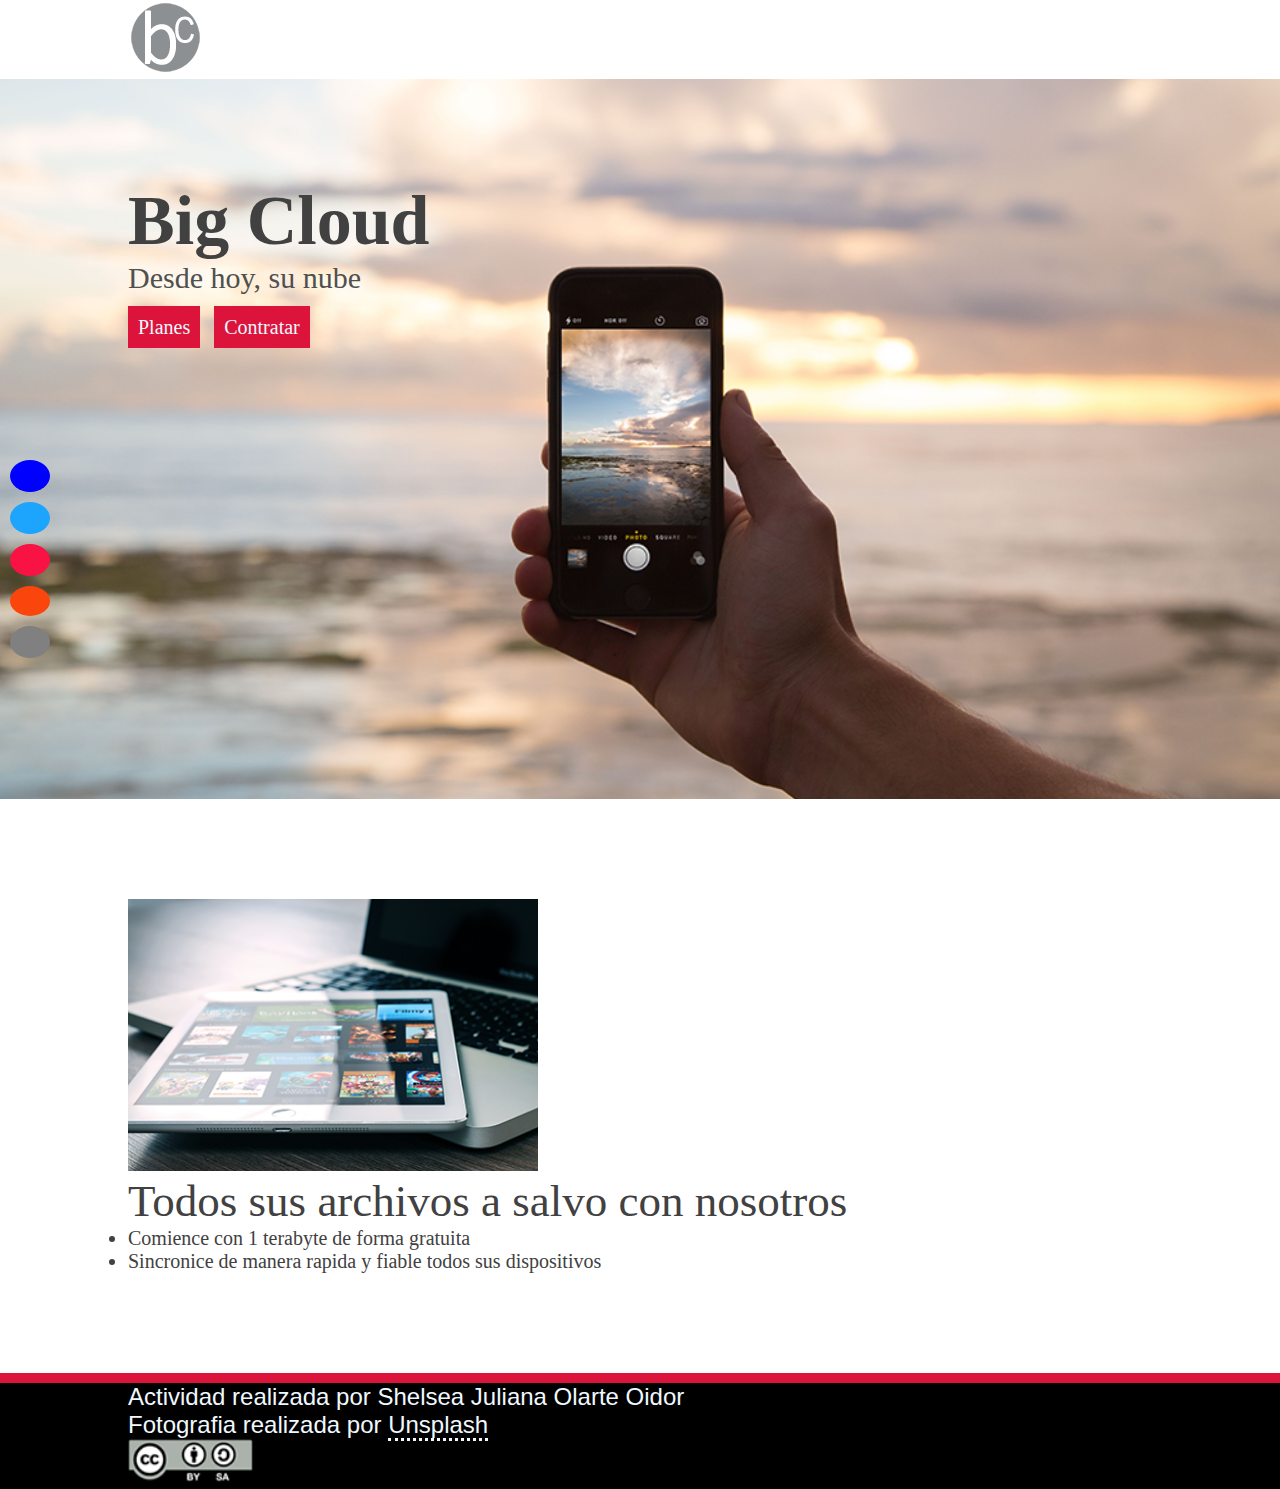
<file: index.html>
<!DOCTYPE html>
<html lang="en">
<head>
    <meta charset="UTF-8">
    <meta name="viewport" content="width=device-width, initial-scale=1.0">
    <meta http-equiv="X-UA-Compatible" content="ie=edge">
    <link rel="stylesheet" href="https://use.fontawesome.com/releases/v5.3.1/css/all.css" integrity="sha384-mzrmE5qonljUremFsqc01SB46JvROS7bZs3IO2EmfFsd15uHvIt+Y8vEf7N7fWAU" crossorigin="anonymous">
    <link rel="stylesheet" href="css/index.css">
    <title>Big Cloud</title>
</head>
<body>
    <div class="container">
      <a href=""><img src="img/logo-bc.png"></a>
    </div>
    <div class="background">
        <div class="container">
        <h1>Big Cloud</h1>
        <p>Desde hoy, su nube</p>
        <a href="planes.html">Planes</a>
        <a href="contrate.html">Contratar</a>
    </div>
    </div> 
    <div class="seccion">
        <div class="container">

        <article>
    <img src="img/seccion2.png" >
        </article>
    <article>
        <ul>Todos sus archivos a salvo con nosotros

        <li>Comience con 1 terabyte de forma gratuita</li>
        <li>Sincronice de manera rapida y fiable todos sus dispositivos</li>
    </ul>
    </article>
</div>
    </div>
    


 <div class="conf">
	<div class="social">
	
		<a href="http://www.facebook.com"class="fab fa-facebook-f"></a>
            <a  href="http://www.twitter.com"class="fab fa-twitter"></a>
            <a href="https://co.pinterest.com/"class="fab fa-pinterest-p"></a>
            <a href="https://plus.google.com/discover" class="fab fa-google-plus-g"></a>
            <a href="https://www.gmail.com" class="fas fa-envelope"></a>
         
	 
	</div>
</div>
    
<footer>
    <div class="container">
    <p>
        Actividad realizada por Shelsea Juliana Olarte Oidor
    </p>
    <p>Fotografia realizada por <a href="#">Unsplash</a></p>
    
    <img src="img/creative-commons.png" width="125px" >
</div>
</footer>
    

</body>
</html>
</file>
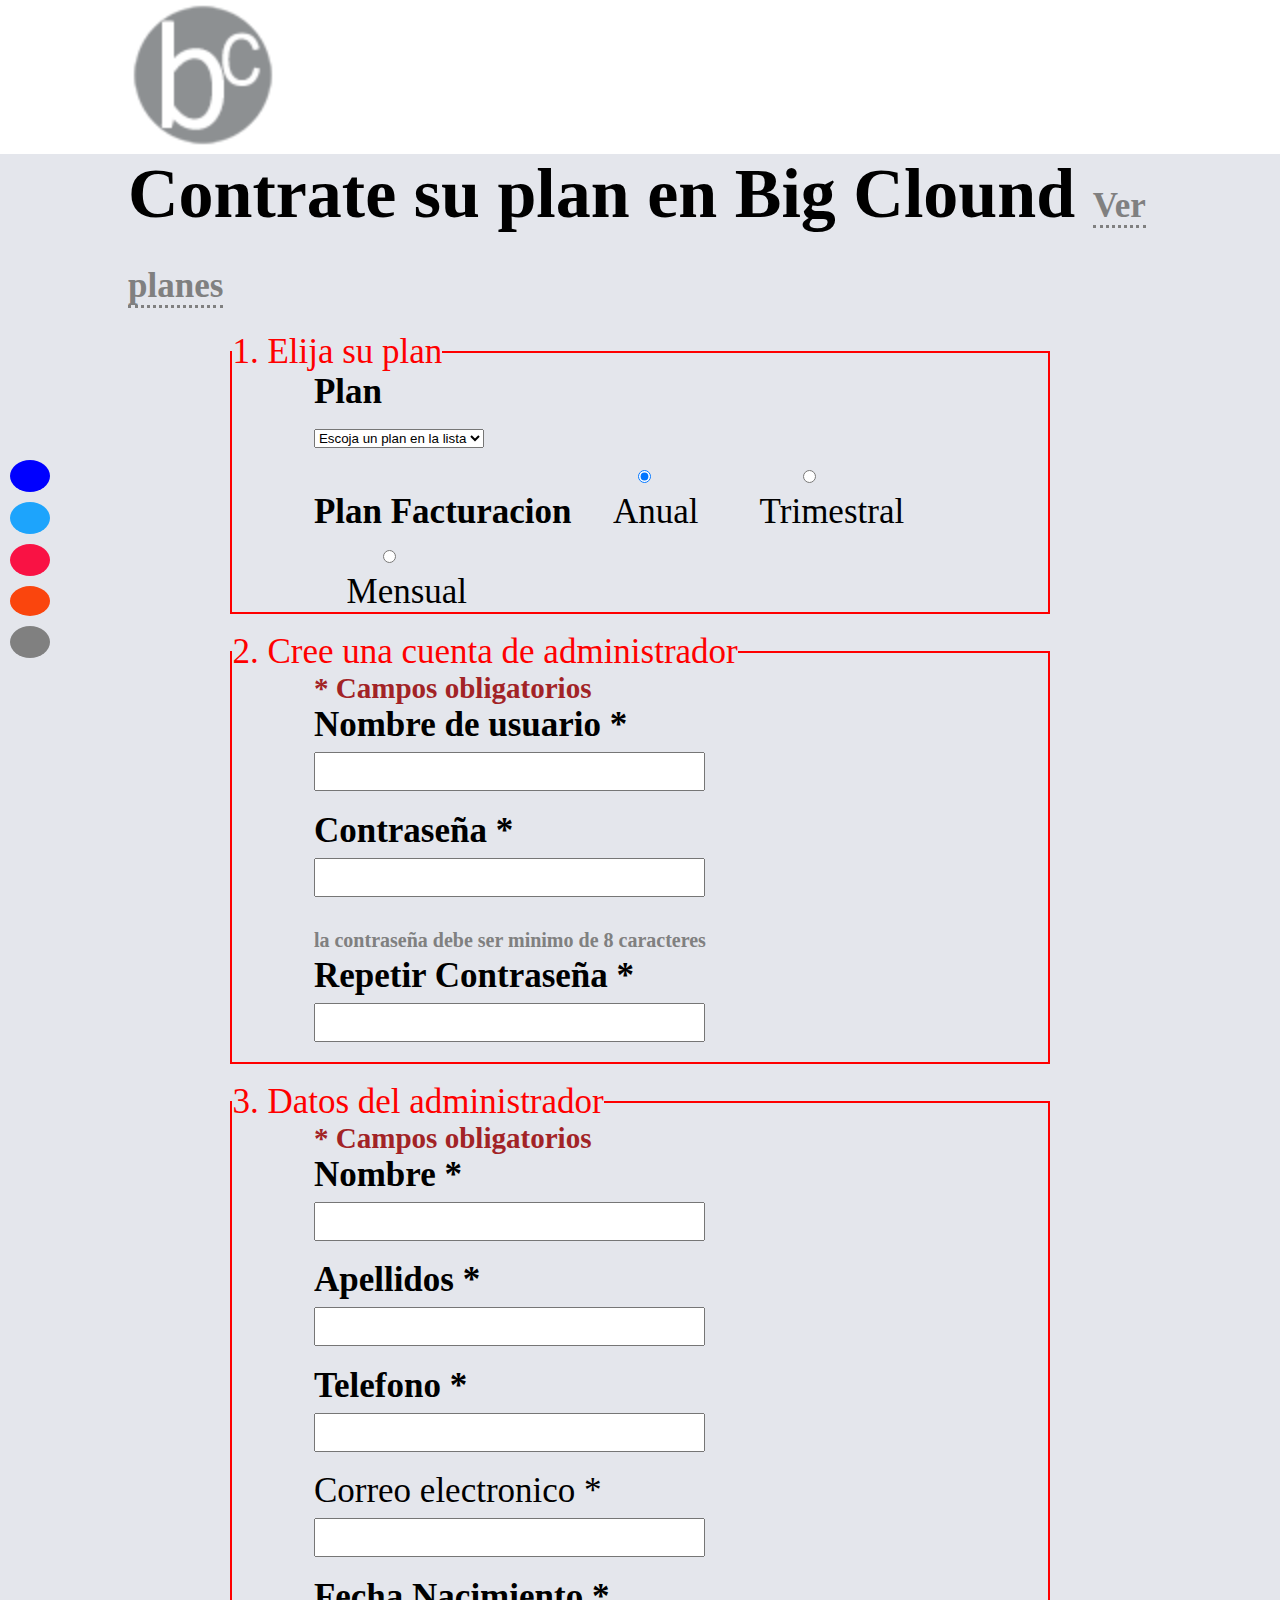
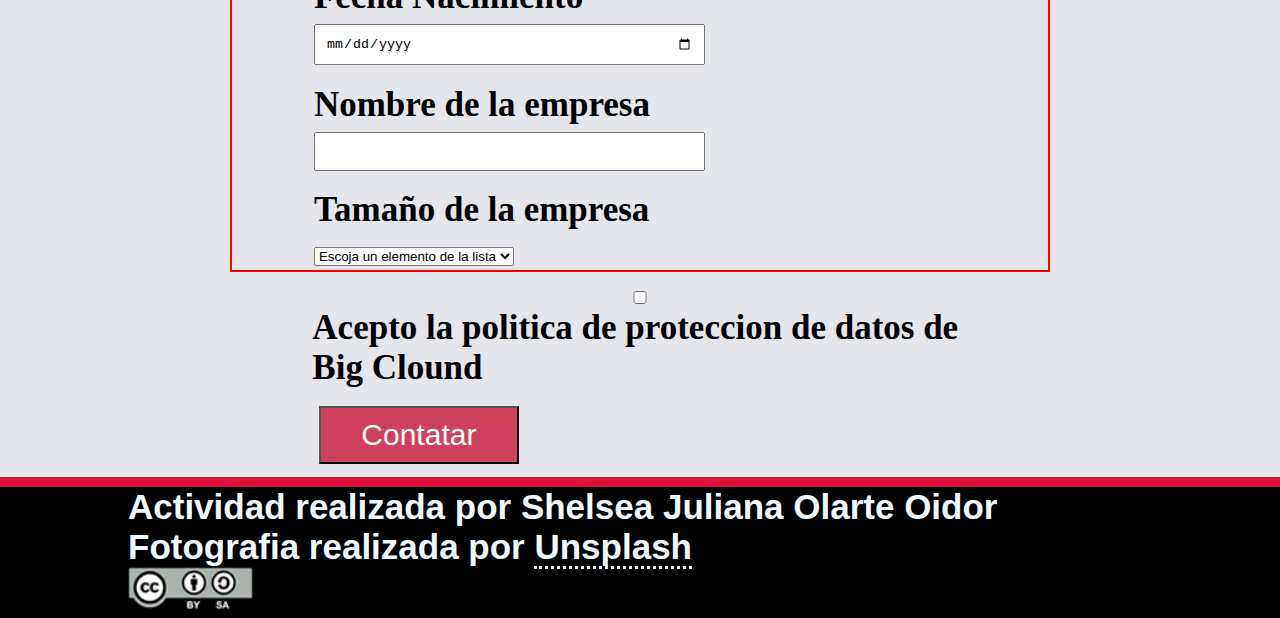
<file: contrate.html>
<!DOCTYPE html>
<html lang="en">
<head>
	<meta charset="UTF-8">
	<title>Planes</title>
	<link rel="stylesheet" href="css/contrate.css">
	<meta name="viewport" content="width=device-width, initial-scale=1.0">
  <link rel="stylesheet" href="https://use.fontawesome.com/releases/v5.3.1/css/all.css" integrity="sha384-mzrmE5qonljUremFsqc01SB46JvROS7bZs3IO2EmfFsd15uHvIt+Y8vEf7N7fWAU" crossorigin="anonymous">

</head>
<body>
	<header>
		<div class="container">
			<a href="index.html"><img class="foto" src="img/logo-bc.png" alt="" width="150"></a>
		</div>
		<div>
		<div class="cont3">	
		<div class="fondo">
		 	<div class="container">
         	<h1 class="titulo">Contrate su plan en Big Clound <a href="planes.html">Ver planes</a></h1><br>
       <div class="container">
       	<div class="container">
        <form class="cuadro1"></form></div>
           <fieldset>
           	<legend class="tit1">1. Elija su plan</legend>
           	<div class="container">
           		<p><b>Plan</b></p>
           		<select name="plan" id="plan">
           			<option value="" selected="select" >Escoja un plan en la lista</option>
           			<option value="">Gratuito</option>
           			<option value="">premium</option>
           			<option value="">Profecional</option>
           			
           		</select>

           		<ul class="factura"><b>Plan Facturacion</b>
           			<li>
           			  <input 	type="radio" name="anual" id="anual" checked="checked" value="" >
           		      <label for="name1" >Anual</label>
           		    </li>
           		    <li>
           		    	<input class="tr" type="radio" name="anual" id="trimestral" value="">
           		    	<label for="name2">Trimestral</label>
           		    </li>
           		    <li>
           		    	<input  type="radio" name="anual" id="mensual" value="">
           		    	<label for="name3">Mensual</label>
           		    </li>
           		</ul>
           	</div>
          </fieldset><br> 
          <fieldset>
          	<legend class="tit2">2. Cree una cuenta de administrador</legend>
          	<div class="container">
          		<h5>* Campos obligatorios</h5>
          		<p><b>Nombre de usuario *</b></p>
          		<input type="text" name="name" size="40" id="name" value="" required>
          		<p><b>Contraseña *</b></p>
          		<input type="password" name="password" size="40" id="password" minlength="8"  value="" required><h4> la contraseña debe ser minimo de 8 caracteres</h4>
          		<p><b>Repetir Contraseña *</b></p>
          		<input type="password" name="password" size="40" id="password" minlength="8" value="" required>

          	</div>

          </fieldset><br>
          <fieldset>
          	<legend class="tit2">3. Datos del administrador</legend>
          	<div class="container">
          		<h5>* Campos obligatorios</h5>
          		<p><b>Nombre *</b></p>
          		<input type="text" name="name" size="60"  id="name" val	ue required>
          		<p><b>Apellidos *</b></p>
          		<input type="text" name="apellido" size="60" id="apellido" value required>
          		<p><b>Telefono *</b></p>
          		<input type="phone" name="phone" size="40"id="phone" value required> 
          		<p></b>Correo electronico *<b></p>
          		<input type="email" name="email" size="60" id="email" value required>
          		<p><b>Fecha Nacimiento *</b></p>
          		<input type="date" name="date" id="date" value="">
          		<p><b>Nombre de la empresa</b></p>
          		<input type="text" name="empresa" size="60" id="empresa" value required>
          		<p><b>Tamaño de la empresa</b></p>
          		 <select name="tamanio" id="tamanio">
          		   <option value="" selected="select">Escoja un elemento de la lista</option>
                 <option value="">Menos de 50 trabajadores</option>
                 <option value="">De 50 a 99 trabajadores</option>
                 <option value="">De 100 a 499 trabajadores</option>
                 <option value="">Mas de 500 trabajadores</option>
          		</select><br>
          		
          		

          	</div>
          	
          </fieldset><br>
               <div class="container">
                <input type="checkbox" name="acept" id="acept" value="">
                <p class="uy">Acepto la politica de proteccion de datos de Big Clound</p><br><br>
                <input class="oli" type="submit" value="Contatar"> 

              </div>
          </div>
      </div>
      <footer >
                  
            <div class="container">
          <p>
              Actividad realizada por Shelsea Juliana Olarte Oidor
          </p>
		  <p>Fotografia realizada por <a href="#">Unsplash</a>
			<br>
		  <img src="img/creative-commons.png" width="125px">
		</p>
      </div>
 </footer>
 
 <div class="conf">
        <div class="social">
        
            <a href="http://www.facebook.com"class="fab fa-facebook-f"></a>
            <a  href="http://www.twitter.com"class="fab fa-twitter"></a>
            <a href="https://co.pinterest.com/"class="fab fa-pinterest-p"></a>
            <a href="https://plus.google.com/discover" class="fab fa-google-plus-g"></a>
            <a href="https://www.gmail.com" class="fas fa-envelope"></a>
         
        </div>

     
 </body>
</html>
</file>
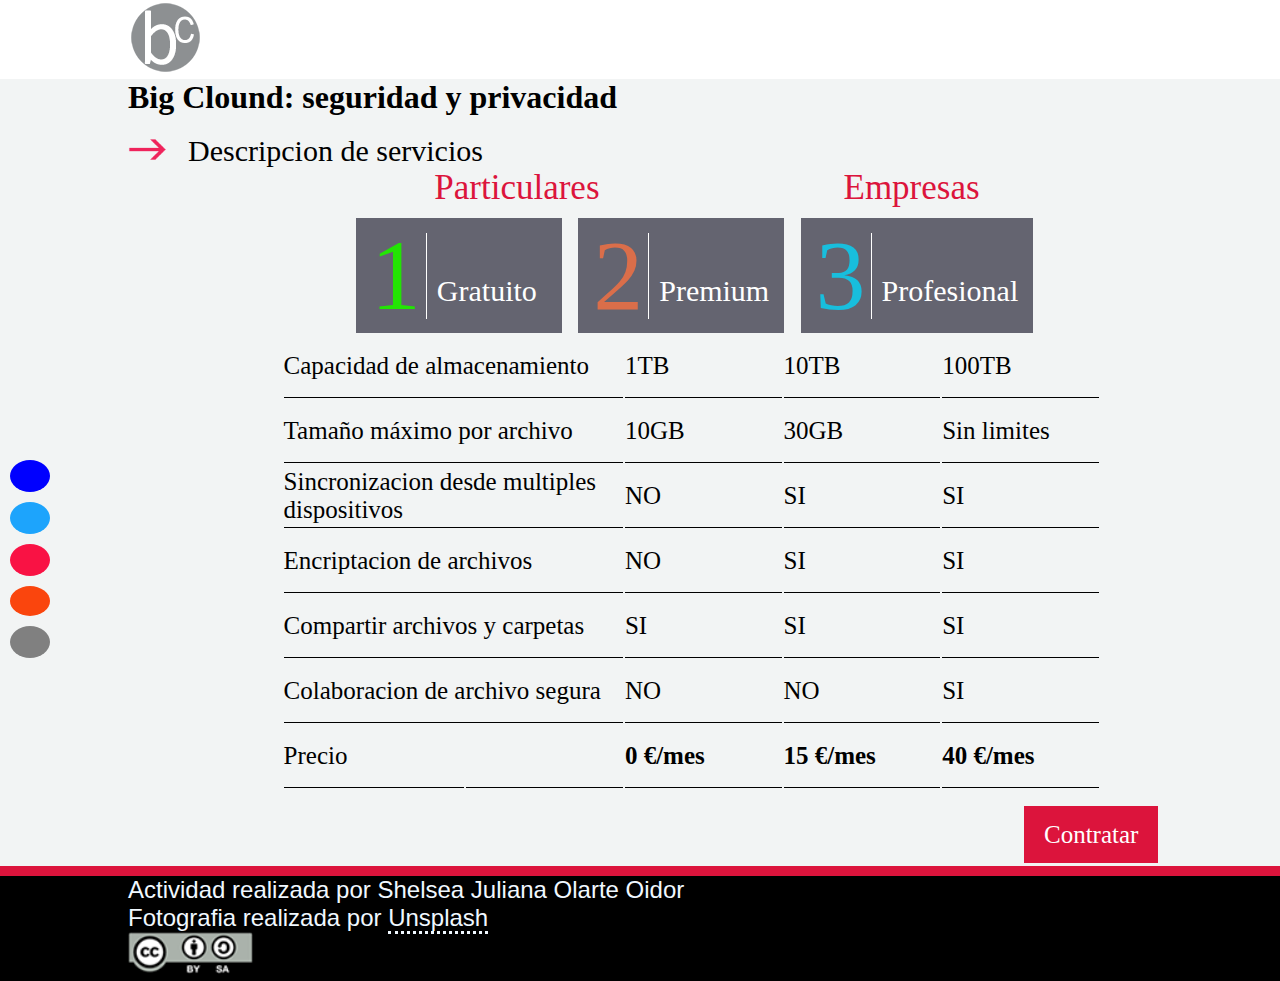
<file: planes.html>
<!DOCTYPE html>
<html lang="en">
<head>
    <meta charset="UTF-8">
    <meta name="viewport" content="width=device-width, initial-scale=1.0">
    <meta http-equiv="X-UA-Compatible" content="ie=edge">
    <link rel="stylesheet" href="css/planes.css">
    <link rel="stylesheet" href="https://use.fontawesome.com/releases/v5.3.1/css/all.css" integrity="sha384-mzrmE5qonljUremFsqc01SB46JvROS7bZs3IO2EmfFsd15uHvIt+Y8vEf7N7fWAU" crossorigin="anonymous">
   
    <title>Big Cloud</title>
</head>
<body>
        <div class="font">
    <div class="container">
      <a href="index.html"><img src="img/logo-bc.png"></a>
    </div>
        </div>
        <div class="banner">
        <div class="container">
                <h1 class="titulo">Big Clound: seguridad y privacidad</h1><br>
                <span><img src="img/flecha.png" alt="" width="100"></span>
                <p class="w">Descripcion de servicios</p>
                </div>
       </div>
       <div class="container">
       <div class="nom">
        <div class="nom1">
            <p class="pa">Particulares</p>
            <p class="e">Empresas</p>
        </div>
        
            <div class="caja">
                <div class="cajas">
                    
                    <div class="numero3">3</div>
                    <div class="line">
                        <div class="oo">Profesional</div>	
                    </div>
                    <div class="pro"></div>
                
                </div>
                  <div class="cajas">
                    <div class="numero2">2</div>
                    <div class="line">
                        <div class="oo">Premium</div>	
                    </div>
                    <div class="pre"></div>
                 </div>
                <div class="cajas">
                    <div class="numero1">1</div>
                    <div class="line">
                        <div class="oo"> Gratuito</div>	
                    </div>
                    <div class="gra"></div>
                </div>
                  </div>
    </div>  
 </div>
 <div class="container">
    <table>
       <div class="cont">
          <tr>
         <td colspan="2">Capacidad de almacenamiento</td>
         <td>1TB</td>
         <td>10TB</td>
         <td>100TB</td>
      </tr>
      <tr>
            <td colspan="2">Tamaño máximo por archivo</td>
            <td>10GB</td>
            <td>30GB</td>
            <td>Sin limites</td>
         </tr>
         <tr>
            <td colspan="2">Sincronizacion desde multiples      dispositivos</td>
            <td>NO</td>
            <td>SI</td>
            <td>SI</td>
         </tr>
         <tr>
            <td colspan="2">Encriptacion de archivos</td>
            <td>NO</td>
            <td>SI</td>
            <td>SI</td>
         </tr>
         <tr>
            <td colspan="2">Compartir archivos y carpetas</td>
            <td>SI</td>
            <td>SI</td>
            <td>SI</td>
         </tr>
         <tr>
            <td colspan="2">Colaboracion de archivo segura</td>
            <td>NO</td>
            <td>NO</td>
            <td>SI</td>
         </tr>
         <tr>
            <td>Precio</td>
            <td></td>
            <td><b>0 &#8364;/mes</b></td>
            <td><b>15 &#8364;/mes</b></td>
            <td><b>40 &#8364;/mes</b></td>
       </tr>
    </div>
  
</table>

 </div>
<div class="call">
    <div class="container">
        <a href="contrate.html">Contratar</a>
  </div>
       
</div>
        <div class="conf">
                <div class="social">
                
                    <a href="http://www.facebook.com"class="fab fa-facebook-f"></a>
            <a  href="http://www.twitter.com"class="fab fa-twitter"></a>
            <a href="https://co.pinterest.com/"class="fab fa-pinterest-p"></a>
            <a href="https://plus.google.com/discover" class="fab fa-google-plus-g"></a>
            <a href="https://www.gmail.com" class="fas fa-envelope"></a>
         
                 
                </div>
            </div>
  
            <footer>
                <div class="container">
                <p>
                    Actividad realizada por Shelsea Juliana Olarte Oidor
                </p>
                <p>Fotografia realizada por <a href="#">Unsplash</a></p>
                
                <img src="img/creative-commons.png" width="125px" >
            </div>
            </footer>
        
        </body>
        </html>
</file>
<file: css/index.css>
*{
    margin: 0;
    padding: 0;
    box-sizing: border-box;

}
.container{
    width: 80%;
    margin: auto;
   
}
.background{
    background-image: url(../img/bg-seccion1.png);
    background-repeat: no-repeat;
    background-size: cover;
    height: 80vh;
    background-position: center;
}
.background h1{
    font-size: 70px;
    color: #414141;
    padding-top: 10%;  
}
.background p{
    font-size: 30px;
    padding-bottom: 2%;
    color:#505050;
}
.background a{
    background-color: crimson;
    text-decoration: none;
    color: aliceblue;
    padding: 10px;
    font-size: 20px;
    
}
.background a:nth-child(4){
    margin-left: 10px;
}
.middle{
    margin: 100px auto 100px;
}
.middle article img{
    width: 100%;
    display: inline-block;
}
.middle article{
   display: inline-block;
}
article ul{
    clear: both;
    font-size: 45px;
    color: #414141;
}
article li{
    font-size: 20px;
    color: #414141;
}
 footer{
    
    color: aliceblue;
    border-top: crimson  solid 10px;
    background: black;
    font-size: 150%;
    font-family: 'Lucida Sans', 'Lucida Sans Regular', 'Lucida Grande', 'Lucida Sans Unicode', Geneva, Verdana, sans-serif
}
p a{
    border-bottom:  dotted;
    text-decoration: none;
    color: aliceblue;
}
.conf{
    position: fixed;
    top: 50%;
    left: 0;
    
}
.social {
    list-style: none;
   padding: 10px;
   
   
}
.social  a{
    color:white;
    font-size: 15px;
     margin-bottom: 10px;
     text-decoration: none;
     display: block;
}
.fa-facebook-f{
	background-color: blue;
	color:white;
	padding: 16px 20px;
	border-radius: 100% ;
	

}
.fa-twitter{
	color: white;
	background-color: #1DA4FC;
	border-radius: 50% 50%;
	padding: 16px 16px;
	
	
}
.fa-pinterest-p{
	color: white;
	background-color: #F91244;
	border-radius: 100%;
	padding: 16px 17px;
	

}
.fa-google-plus-g{
	color: white;
	background-color: #FA450D;
	border-radius: 100%;
	padding: 15px 13px;


}
.fa-envelope{
	color: white;
	background-color: gray;
	border-radius: 100%;
	padding: 16px 16px;
	
}
 .social  a:hover  {
    -webkit-transition: all 2s ease;
    -moz-transition: all 2s ease;
    -ms-transition: all 2s ease;
    -o-transition: all 2s ease;
    transition: all 2s ease;
    padding: 15px 25px;
}
.seccion{
    margin-bottom: 5%;
    margin: 100px auto;
}
.seccion img{
    width: 40%;
}
@media (max-width:650px){
    .conf{
        top: 180px;

    }
    .background h1{
        font-size: 30px;
        margin-bottom: 5%;
    }
    .background p{
        color: coral;
        font-size: 20px;
        margin-bottom: 4%;
    }
    .conf a{
        font-size: 20px;
        padding: 2%;
    }
    .fa-facebook-f{
        background-color: blue;
        color:white;
        padding: 10px 15px;
        border-radius: 100% ;
        
    
    }
    .fa-twitter{
        color: white;
        background-color: #1DA4FC;
        border-radius: 50% 50%;
        padding: 10px 8px;
        
        
    }
    .fa-pinterest-p{
        color: white;
        background-color: #F91244;
        border-radius: 100%;
        padding: 10px 9px;
        
    
    }
    .fa-google-plus-g{
        color: white;
        background-color: #FA450D;
        border-radius: 100%;
        padding: 10px 5px;
    
    
    }
    .fa-envelope{
        color: white;
        background-color: gray;
        border-radius: 100%;
        padding: 10px 8px;
        
    }
    .background a{
        width: 20%;
        font-size: 15px;
        background: coral;

    }
    footer{
        font-size: 15px;
        border-top: coral solid 6px;
    }
    article ul{
      font-size: 20px;
    }
    .container a img{
        width: 41px;
    }

}
</file>
<file: css/contrate.css>
@import url(../css/index.css);
*{
    margin: 0;
    padding: 0;
}
.tit1, .tit2{
	color: red ;
}


.cont3{
	 background: #E4E6EC ;
 }
 .factura li{
 	list-style: none;
 	display: inline;
 }
 h5{
 	color: #A22326;
 }
.uy{
	display: inline;
}

.oli{
	margin-left: 1%;
	text-decoration: none;
	display: block;
	background:#CE405E;
	color: white;
	width: 200px;
	text-align:center;
	font-size: 30px;
	margin-bottom: 2%;
	

}

fieldset{
	border: 2px solid red;
	font-size: 35px;

}
.titulo a {
	border-bottom: dotted;
	text-decoration: none;
	font-size: 35px;
	color: gray;
}
p, .tit1, .tit2 {
	font-size: 35px;
}
h4{
	display: inline-block;
	color: gray;
	font-size: 20px;
}
.titulo{
	font-size: 70px;
}
input{
	padding: 10px;
	margin: 0 ;
	width: 60%;
	margin-bottom: 3%;
}
option{
	font-size: 30px;
}



img:hover{
-moz-transform: scale(3) translateX(5px) translateY(5px);
-webkit-transform: scale(3) translateX(5px) translateY(5px);
-o-transform: scale(3) translateX(5px) translateY(5px);
-ms-transform: scale(3) translateX(5px) translateY(5px);
transform: scale(.5) translateX(5px) translateY(5px);


}
.factura li{
	display: inline-block;
	margin-left: 5%;

}
#acept{
	width: 100%;
	margin: auto;
	padding: 0;+

	display: inline-block;

}
#acept,.uy{
	display: inline-block;
	
}
@media (max-width:600px){
	.fondo h1,p,.titulo a{
		font-size: 18px;

	}
	fieldset{
		border: 2px solid coral;
		font-size: 20px;
	
	}
	.tit1,.tit2{
		color: coral;
		font-size: 20px;
	}
	.oli{
	background:coral;
	font-size: 20px;
	margin-bottom: 2%;
	width: 121px;
		
	}

}
</file>
<file: css/planes.css>
@import url(../css/index.css);
*{
    margin: 0;
    padding: 0;
    box-sizing: border-box;
}
body{
    background: #F2F4F4;
}

.font{
    width: 100%;
    background: white;
}
.banner span,.w{
    display: inline-block;
    font-size: 30px;
}
.banner span img{
    width: 70%;
}
.nom{
	text-align: right;
    
}
.caja .cajas {
	background: #646470;
	text-align: right;
	float: right;
	margin-right: 2%;

}
.caja .cajas .numero1{
	
	float: left;
	font-size: 100px;
	color:#23E404;
	margin: 0px 5px 0px 15px;
}
.caja .cajas .numero2{
	
	float: left;
	font-size: 100px;
	color:#DA6E4A;
	margin: 0px 5px 0px 15px;
}
.caja .cajas .numero3{
	
	float: left;
	font-size: 100px;
	color:#18BEDD;
	margin: 0px 5px 0px 15px;
}
.caja .cajas .line{
	border-left: .5px solid white;
	float: left;
	margin: 15px 10px 0px 0px;
    font-size: 75px;
    
}
.oo{
	color: white;
	display: inline;
	font-size: 30px;
	margin: 30px 5px 5px 10px;
}

.gra{
	color: white;
	display: inline;
	font-size: 30px;
	margin: 30px 5px 5px 5px;
}
.nom1{
	margin: 0px 600px 10px 0px;
}
.pa,.e{
    margin: 0px 240px 0px 0px;
    display: inline-block;
    font-size: 35px;
}
table {
    width: 80%;
  margin : 0  15%;
  font-size: 25px;
  margin-bottom: 3%;
  
}
table tr{
    width: 50%;
   
}
table tr td{
	width: 10%;
    height: 7vh;
    border-bottom: black solid 1px;
}
.cont{
    width: 60%;

}
.call{
    width: 100%;
    height: 5vh;
    margin: 0 70%;
}
.call a{
    padding: 15px 20px;
    background: crimson;
    color: white;
    text-decoration: none;
    font-size: 25px;
    
}
.nom1 {
color: crimson;
margin-right: -170px; 

}
.nom {
    color: crimson;
    margin: auto;
    width: 80%;
    
    }
    @media (max-width:411px){
     .caja{
         display: none;
     }
     .e,.pa,.w{
         font-size: 17px;
         color: coral;
       
     }
     table{
         font-size: 12px;
         font-family: -apple-system, BlinkMacSystemFont, 'Segoe UI', Roboto, Oxygen, Ubuntu, Cantarell, 'Open Sans', 'Helvetica Neue', sans-serif;
     }
     .call a{
         font-size: 15px;
         padding: 5px 10px;
         background: coral;
         
     }
     .call{
         margin: 0 50%;
     }
     .titulo{
         font-size: 21px;
         font-family: -apple-system, BlinkMacSystemFont, 'Segoe UI', Roboto, Oxygen, Ubuntu, Cantarell, 'Open Sans', 'Helvetica Neue', sans-serif;
     }


    }
</file>
